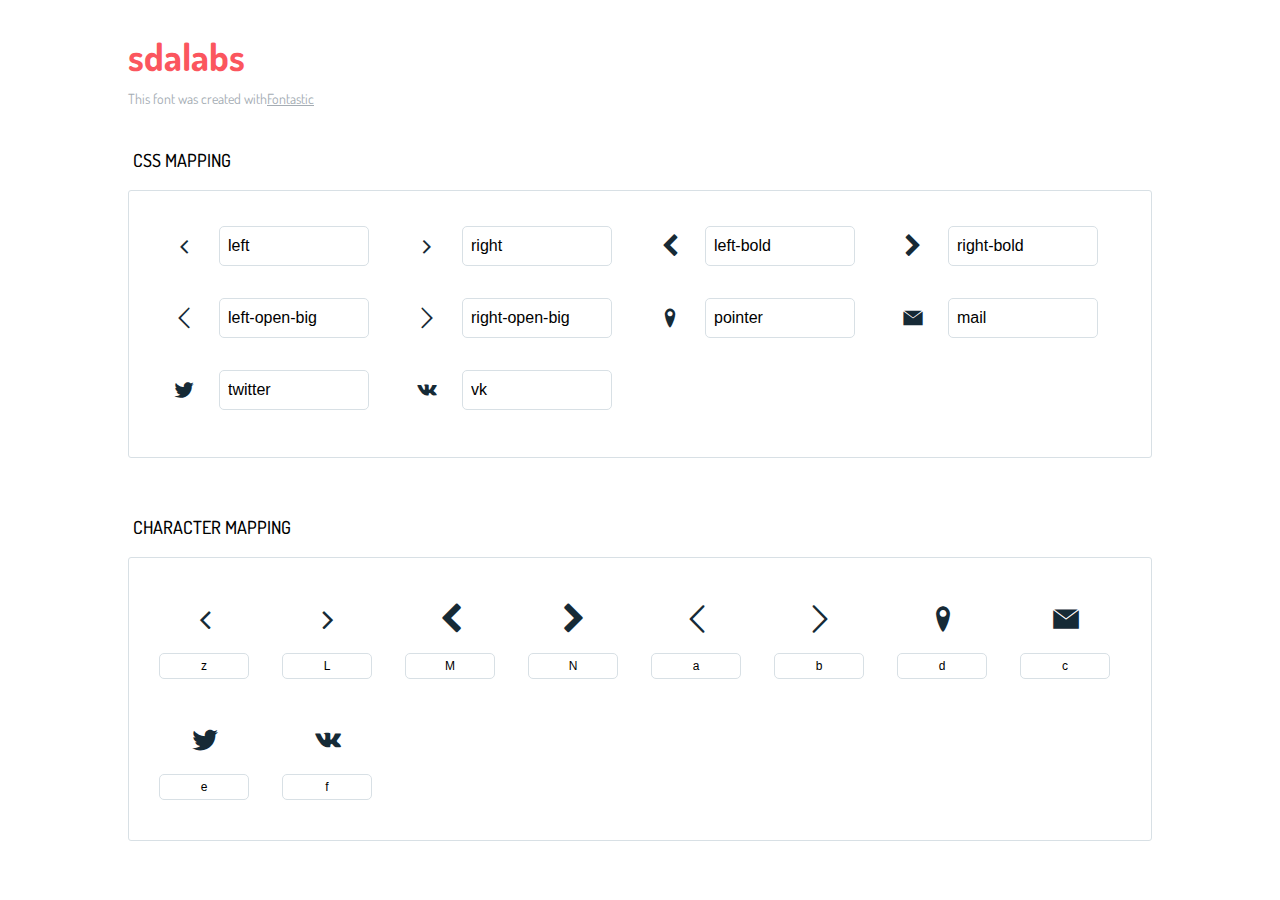
<file: assets/icons-reference.html>
<!DOCTYPE html>
<html lang="en">
  <head>
    <meta charset="utf-8">
    <meta http-equiv="X-UA-Compatible" content="IE=edge,chrome=1">
    <meta name="viewport" content="width=device-width,initial-scale=1">
    <title>Font Reference - sdalabs</title>
    <link href="http://fonts.googleapis.com/css?family=Dosis:400,500,700" rel="stylesheet" type="text/css">
    <link rel="stylesheet" href="styles.css">
    <style type="text/css">html,body,div,span,applet,object,iframe,h1,h2,h3,h4,h5,h6,p,blockquote,pre,a,abbr,acronym,address,big,cite,code,del,dfn,em,img,ins,kbd,q,s,samp,small,strike,strong,sub,sup,tt,var,dl,dt,dd,ol,ul,li,fieldset,form,label,legend,table,caption,tbody,tfoot,thead,tr,th,td{margin:0;padding:0;border:0;outline:0;font-weight:inherit;font-style:inherit;font-family:inherit;font-size:100%;vertical-align:baseline}body{line-height:1;color:#000;background:#fff}ol,ul{list-style:none}table{border-collapse:separate;border-spacing:0;vertical-align:middle}caption,th,td{text-align:left;font-weight:normal;vertical-align:middle}a img{border:none}*{-webkit-box-sizing:border-box;-moz-box-sizing:border-box;box-sizing:border-box}body{font-family:'Dosis','Tahoma',sans-serif}.container{margin:15px auto;width:80%}h1{margin:40px 0 20px;font-weight:700;font-size:38px;line-height:32px;color:#fb565e}h2{font-size:18px;padding:0 0 21px 5px;margin:45px 0 0 0;text-transform:uppercase;font-weight:500}.small{font-size:14px;color:#a5adb4;}.small a{color:#a5adb4;}.small a:hover{color:#fb565e}.glyphs.character-mapping{margin:0 0 20px 0;padding:20px 0 20px 30px;color:rgba(0,0,0,0.5);border:1px solid #d8e0e5;-webkit-border-radius:3px;border-radius:3px;}.glyphs.character-mapping li{margin:0 30px 20px 0;display:inline-block;width:90px}.glyphs.character-mapping .icon{margin:10px 0 10px 15px;padding:15px;position:relative;width:55px;height:55px;color:#162a36 !important;overflow:hidden;-webkit-border-radius:3px;border-radius:3px;font-size:32px;}.glyphs.character-mapping .icon svg{fill:#000}.glyphs.character-mapping input{margin:0;padding:5px 0;line-height:12px;font-size:12px;display:block;width:100%;border:1px solid #d8e0e5;-webkit-border-radius:5px;border-radius:5px;text-align:center;outline:0;}.glyphs.character-mapping input:focus{border:1px solid #fbde4a;-webkit-box-shadow:inset 0 0 3px #fbde4a;box-shadow:inset 0 0 3px #fbde4a}.glyphs.character-mapping input:hover{-webkit-box-shadow:inset 0 0 3px #fbde4a;box-shadow:inset 0 0 3px #fbde4a}.glyphs.css-mapping{margin:0 0 60px 0;padding:30px 0 20px 30px;color:rgba(0,0,0,0.5);border:1px solid #d8e0e5;-webkit-border-radius:3px;border-radius:3px;}.glyphs.css-mapping li{margin:0 30px 20px 0;padding:0;display:inline-block;overflow:hidden}.glyphs.css-mapping .icon{margin:0;margin-right:10px;padding:13px;height:50px;width:50px;color:#162a36 !important;overflow:hidden;float:left;font-size:24px}.glyphs.css-mapping input{margin:0;margin-top:5px;padding:8px;line-height:16px;font-size:16px;display:block;width:150px;height:40px;border:1px solid #d8e0e5;-webkit-border-radius:5px;border-radius:5px;background:#fff;outline:0;float:right;}.glyphs.css-mapping input:focus{border:1px solid #fbde4a;-webkit-box-shadow:inset 0 0 3px #fbde4a;box-shadow:inset 0 0 3px #fbde4a}.glyphs.css-mapping input:hover{-webkit-box-shadow:inset 0 0 3px #fbde4a;box-shadow:inset 0 0 3px #fbde4a}</style>
  </head>
  <body>
    <div class="container">
      <h1>sdalabs</h1>
      <p class="small">This font was created with<a href="http://fontastic.me/">Fontastic</a></p>
      <h2>CSS mapping</h2>
      <ul class="glyphs css-mapping">
        <li>
          <div class="icon icon-sdalabs-left"></div>
          <input type="text" readonly="readonly" value="left">
        </li>
        <li>
          <div class="icon icon-sdalabs-right"></div>
          <input type="text" readonly="readonly" value="right">
        </li>
        <li>
          <div class="icon icon-sdalabs-left-bold"></div>
          <input type="text" readonly="readonly" value="left-bold">
        </li>
        <li>
          <div class="icon icon-sdalabs-right-bold"></div>
          <input type="text" readonly="readonly" value="right-bold">
        </li>
        <li>
          <div class="icon icon-sdalabs-left-open-big"></div>
          <input type="text" readonly="readonly" value="left-open-big">
        </li>
        <li>
          <div class="icon icon-sdalabs-right-open-big"></div>
          <input type="text" readonly="readonly" value="right-open-big">
        </li>
        <li>
          <div class="icon icon-sdalabs-pointer"></div>
          <input type="text" readonly="readonly" value="pointer">
        </li>
        <li>
          <div class="icon icon-sdalabs-mail"></div>
          <input type="text" readonly="readonly" value="mail">
        </li>
        <li>
          <div class="icon icon-sdalabs-twitter"></div>
          <input type="text" readonly="readonly" value="twitter">
        </li>
        <li>
          <div class="icon icon-sdalabs-vk"></div>
          <input type="text" readonly="readonly" value="vk">
        </li>
      </ul>
      <h2>Character mapping</h2>
      <ul class="glyphs character-mapping">
        <li>
          <div data-icon="z" class="icon"></div>
          <input type="text" readonly="readonly" value="z">
        </li>
        <li>
          <div data-icon="L" class="icon"></div>
          <input type="text" readonly="readonly" value="L">
        </li>
        <li>
          <div data-icon="M" class="icon"></div>
          <input type="text" readonly="readonly" value="M">
        </li>
        <li>
          <div data-icon="N" class="icon"></div>
          <input type="text" readonly="readonly" value="N">
        </li>
        <li>
          <div data-icon="a" class="icon"></div>
          <input type="text" readonly="readonly" value="a">
        </li>
        <li>
          <div data-icon="b" class="icon"></div>
          <input type="text" readonly="readonly" value="b">
        </li>
        <li>
          <div data-icon="d" class="icon"></div>
          <input type="text" readonly="readonly" value="d">
        </li>
        <li>
          <div data-icon="c" class="icon"></div>
          <input type="text" readonly="readonly" value="c">
        </li>
        <li>
          <div data-icon="e" class="icon"></div>
          <input type="text" readonly="readonly" value="e">
        </li>
        <li>
          <div data-icon="f" class="icon"></div>
          <input type="text" readonly="readonly" value="f">
        </li>
      </ul>
    </div>
    <script>(function() {
  var glyphs, i, len, ref;

  ref = document.getElementsByClassName('glyphs');
  for (i = 0, len = ref.length; i < len; i++) {
    glyphs = ref[i];
    glyphs.addEventListener('click', function(event) {
      if (event.target.tagName === 'INPUT') {
        return event.target.select();
      }
    });
  }

}).call(this);

    </script>
  </body>
</html>
</file>
<file: assets/styles.css>
@charset "UTF-8";

@font-face {
  font-family: "sdalabs";
  src:url("fonts/sdalabs.eot");
  src:url("fonts/sdalabs.eot?#iefix") format("embedded-opentype"),
    url("fonts/sdalabs.woff") format("woff"),
    url("fonts/sdalabs.ttf") format("truetype"),
    url("fonts/sdalabs.svg#sdalabs") format("svg");
  font-weight: normal;
  font-style: normal;

}

[data-icon]:before {
  font-family: "sdalabs" !important;
  content: attr(data-icon);
  font-style: normal !important;
  font-weight: normal !important;
  font-variant: normal !important;
  text-transform: none !important;
  speak: none;
  line-height: 1;
  -webkit-font-smoothing: antialiased;
  -moz-osx-font-smoothing: grayscale;
}

[class^="icon-sdalabs-"]:before,
[class*=" icon-sdalabs-"]:before {
  font-family: "sdalabs" !important;
  font-style: normal !important;
  font-weight: normal !important;
  font-variant: normal !important;
  text-transform: none !important;
  speak: none;
  line-height: 1;
  -webkit-font-smoothing: antialiased;
  -moz-osx-font-smoothing: grayscale;
}

.icon-sdalabs-left:before {
  content: "\7a";
}
.icon-sdalabs-right:before {
  content: "\4c";
}
.icon-sdalabs-left-bold:before {
  content: "\4d";
}
.icon-sdalabs-right-bold:before {
  content: "\4e";
}
.icon-sdalabs-left-open-big:before {
  content: "\61";
}
.icon-sdalabs-right-open-big:before {
  content: "\62";
}
.icon-sdalabs-pointer:before {
  content: "\64";
}
.icon-sdalabs-mail:before {
  content: "\63";
}
.icon-sdalabs-twitter:before {
  content: "\65";
}
.icon-sdalabs-vk:before {
  content: "\66";
}
</file>
